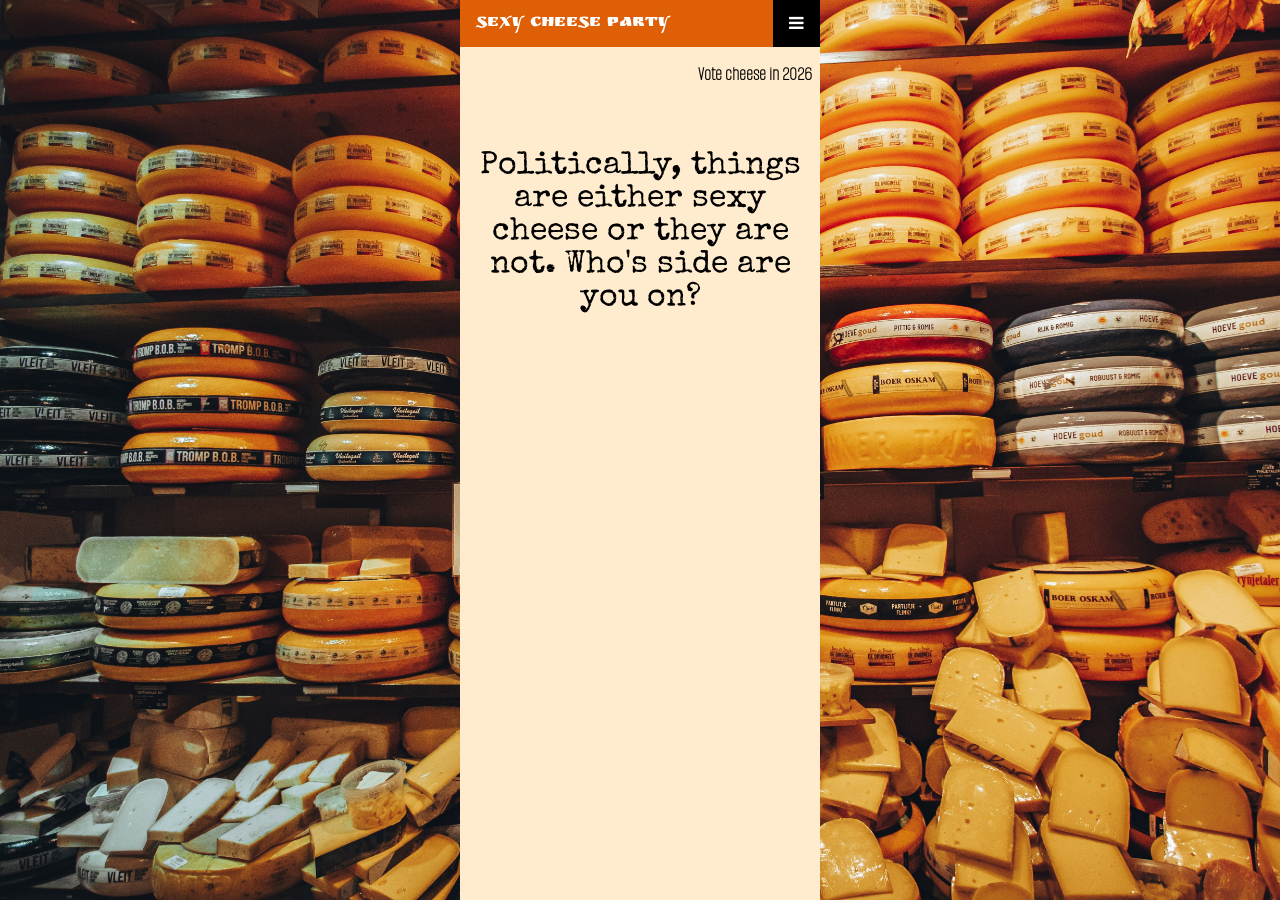
<file: index.html>
<!DOCTYPE html>
<html lang="en">
  <head>
    <meta charset="UTF-8" />
    <meta name="viewport" content="width=device-width, initial-scale=1.0" />
    <link rel="preconnect" href="https://fonts.googleapis.com">
<link rel="preconnect" href="https://fonts.gstatic.com" crossorigin>
<link href="https://fonts.googleapis.com/css2?family=Alumni+Sans+Pinstripe:ital@0;1&family=Ruslan+Display&family=Special+Elite&display=swap" rel="stylesheet">
    <!-- Load an icon library to show a hamburger menu (bars) on small screens -->
    <link
      rel="stylesheet"
      href="https://cdnjs.cloudflare.com/ajax/libs/font-awesome/4.7.0/css/font-awesome.min.css"
    />
    <link rel="stylesheet" href="style.css" />
    <title>Sexy Cheese Party</title>
  </head>
  <body>
    <div class="container flex-column">
      <header>
        <!-- inserting nav bar -->
        <div data-replacement="library/top-menu.inc"></div>
        <h5 class="right-align padding-narrow">Vote cheese in 2026</h5>
      </header>
      <h2 class='text-black center-align padding-wide'>Politically, things are either sexy cheese or they are not. Who's side are you on?</h2>
    </div>
    <script src="main.js"></script>
    <script src="https://cdn.jsdelivr.net/npm/bootstrap@5.2.0/dist/js/bootstrap.bundle.min.js" integrity="sha384-A3rJD856KowSb7dwlZdYEkO39Gagi7vIsF0jrRAoQmDKKtQBHUuLZ9AsSv4jD4Xa" crossorigin="anonymous"></script>
    <script src="https://code.jquery.com/jquery-3.3.1.min.js"></script>
    <script src="library/loader.js"></script>
  </body>
</html>
  </body>
</html>
</file>
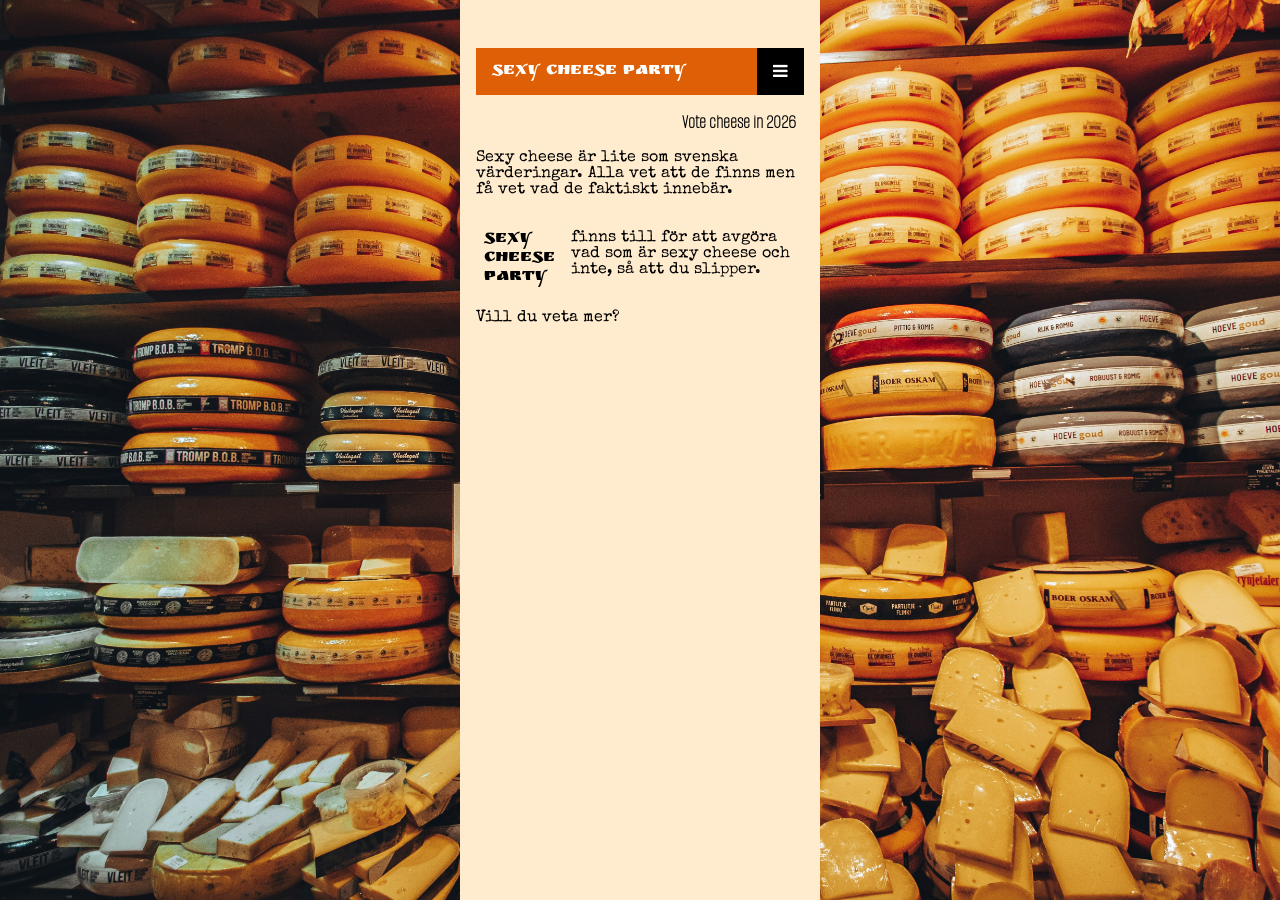
<file: about.html>
<!DOCTYPE html>
<html lang="en">
  <head>
    <meta charset="UTF-8" />
    <meta name="viewport" content="width=device-width, initial-scale=1.0" />
    <link rel="preconnect" href="https://fonts.googleapis.com" />
    <link rel="preconnect" href="https://fonts.gstatic.com" crossorigin />
    <link
      href="https://fonts.googleapis.com/css2?family=Alumni+Sans+Pinstripe:ital@0;1&family=Ruslan+Display&family=Special+Elite&display=swap"
      rel="stylesheet"
    />
    <!-- Load an icon library to show a hamburger menu (bars) on small screens -->
    <link
      rel="stylesheet"
      href="https://cdnjs.cloudflare.com/ajax/libs/font-awesome/4.7.0/css/font-awesome.min.css"
    />
    <link rel="stylesheet" href="style.css" />
    <title>About</title>
  </head>
  <body>
    <div class="container flex-column padding-wide">
      <header>
        <!-- inserting nav bar -->
        <div data-replacement="library/top-menu.inc"></div>
        <h5 class="right-align padding-narrow">Vote cheese in 2026</h5>
      </header>
      <h3 class="margin-after">
        Sexy cheese är lite som svenska värderingar. Alla vet att de finns men
        få vet vad de faktiskt innebär.
      </h2>
      <div class="flex-row">
        <h1 class='padding-narrow'>Sexy Cheese Party</h1>
        <h3 class="margin-after padding-narrow">
          finns till för att avgöra vad som är sexy cheese och inte, så att du
          slipper.
        </h3>
      </div>
      <h3 class="margin-after">Vill du veta mer?</h3>
    </div>
    <script src="main.js"></script>
    <script
      src="https://cdn.jsdelivr.net/npm/bootstrap@5.2.0/dist/js/bootstrap.bundle.min.js"
      integrity="sha384-A3rJD856KowSb7dwlZdYEkO39Gagi7vIsF0jrRAoQmDKKtQBHUuLZ9AsSv4jD4Xa"
      crossorigin="anonymous"
    ></script>
    <script src="https://code.jquery.com/jquery-3.3.1.min.js"></script>
    <script src="library/loader.js"></script>
  </body>
</html>
</file>
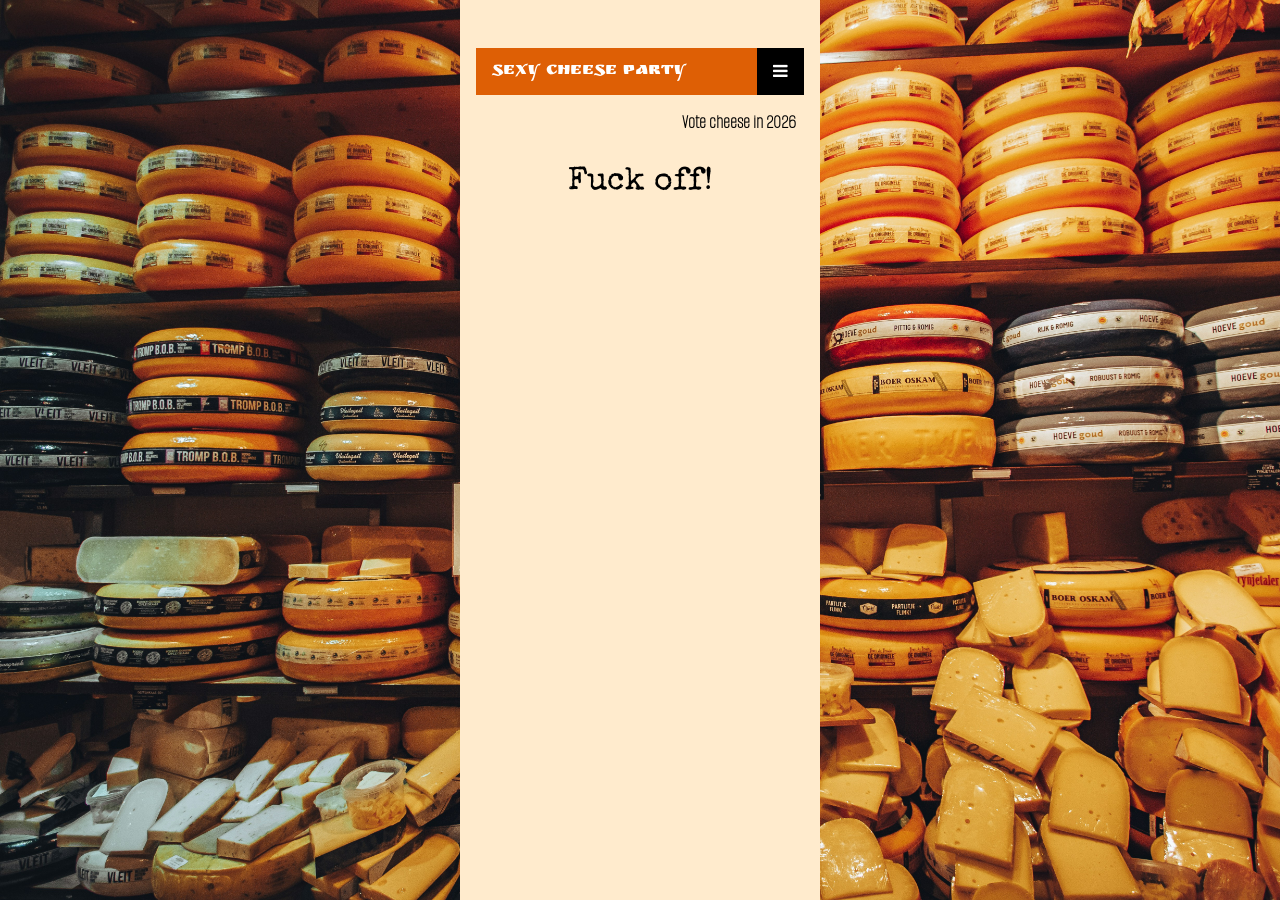
<file: contact.html>
<!DOCTYPE html>
<html lang="en">
  <head>
    <meta charset="UTF-8" />
    <meta name="viewport" content="width=device-width, initial-scale=1.0" />
    <link rel="preconnect" href="https://fonts.googleapis.com" />
    <link rel="preconnect" href="https://fonts.gstatic.com" crossorigin />
    <link
      href="https://fonts.googleapis.com/css2?family=Alumni+Sans+Pinstripe:ital@0;1&family=Ruslan+Display&family=Special+Elite&display=swap"
      rel="stylesheet"
    />
    <!-- Load an icon library to show a hamburger menu (bars) on small screens -->
    <link
      rel="stylesheet"
      href="https://cdnjs.cloudflare.com/ajax/libs/font-awesome/4.7.0/css/font-awesome.min.css"
    />
    <link rel="stylesheet" href="style.css" />
    <title>Contact</title>
  </head>
  <body>
    <div class="container flex-column padding-wide">
      <header>
        <!-- inserting nav bar -->
        <div data-replacement="library/top-menu.inc"></div>
        <h5 class="right-align padding-narrow">Vote cheese in 2026</h5>
      </header>
      <h2 class="center-align text-black padding-narrow">Fuck off!</h2>
    </div>
    <script src="main.js"></script>
    <script
      src="https://cdn.jsdelivr.net/npm/bootstrap@5.2.0/dist/js/bootstrap.bundle.min.js"
      integrity="sha384-A3rJD856KowSb7dwlZdYEkO39Gagi7vIsF0jrRAoQmDKKtQBHUuLZ9AsSv4jD4Xa"
      crossorigin="anonymous"
    ></script>
    <script src="https://code.jquery.com/jquery-3.3.1.min.js"></script>
    <script src="library/loader.js"></script>
  </body>
</html>
</file>
<file: style.css>
/* css reset */
* {
  margin: 0;
  padding: 0;
  box-sizing: border-box;
  font-family: "Alumni Sans Pinstripe", sans-serif;
  font-weight: 400;
  font-style: normal;
  font-weight: 700;
}

/* positioning classes */
.flex-column {
  display: flex;
  flex-direction: column;
}

.flex-row {
  display: flex;
}

.right-align {
  text-align: end;
}

.center-align {
  text-align: center;
}

.text-bottom {
  justify-content: flex-end;
}

/* styling classes */
.padding-narrow {
  padding: 1rem 0.5rem;
}

.padding-wide {
  padding: 3rem 1rem;
}

.margin-after {
  margin: 0 0 1rem 0;
}

.text-black {
  color: black;
}

.text-background {
  background-color: #ddddddaa;
  border-radius: 10px;
}

/* general styling */
body {
  background-image: url(images/background-page.jpg);
  background-repeat: no-repeat;
  background-size: cover;
}
h1 {
  font-family: "Ruslan Display", sans-serif;
  font-weight: 400;
  font-style: normal;
  font-size: 1.1rem;
}

h2,
h3 {
  font-family: "Special Elite", system-ui;
  font-weight: 400;
}

h2 {
  font-size: 2rem;
  color: white;
}

h3 {
  font-size: 1rem;
}

h5 {
  font-size: 1.2rem;
}

.divider img {
  height: 50px;
}

/* navigation menu */
/* Style the navigation menu */
.topnav {
  overflow: hidden;
  background-color: #333;
  position: relative;
}

/* Hide the links inside the navigation menu (except for logo/home) */
.topnav #myLinks {
  display: none;
}

/* Style navigation menu links */
.topnav a {
  color: white;
  padding: 14px 16px;
  text-decoration: none;
  font-size: 17px;
  display: block;
}

/* Style the hamburger menu */
.topnav a.icon {
  background: black;
  display: block;
  position: absolute;
  right: 0;
  top: 0;
}

/* Add a grey background color on mouse-over */
.topnav a:hover {
  background-color: #ddd;
  color: black;
}

/* Style the active link (or home/logo) */
.active {
  background-color: #de5f05;
  color: white;
}

/* main content */
.container {
  margin: 0 auto;
  width: 360px;
  background-color: blanchedalmond;
  min-height: 100vh;
}

/* campaign page styling */

.campaign-poster {
  background-size: cover;
  border: 5px solid white;
  height: 400px;
}

.snoppighet {
  background-image: url(images/lisa_dryg.JPG);
}

.climate {
  background-image: url(images/anna_strand.JPG);
}

.love {
  background-image: url(images/språkrör.JPG);
}

.venture {
  background-image: url(images/lisa_närbild.JPG);
}

.boda {
  background-image: url(images/anna_bakifrån.JPG);
}

.tart {
  background-image: url(images/lisa_kalmar_slott.JPG);
}
</file>
